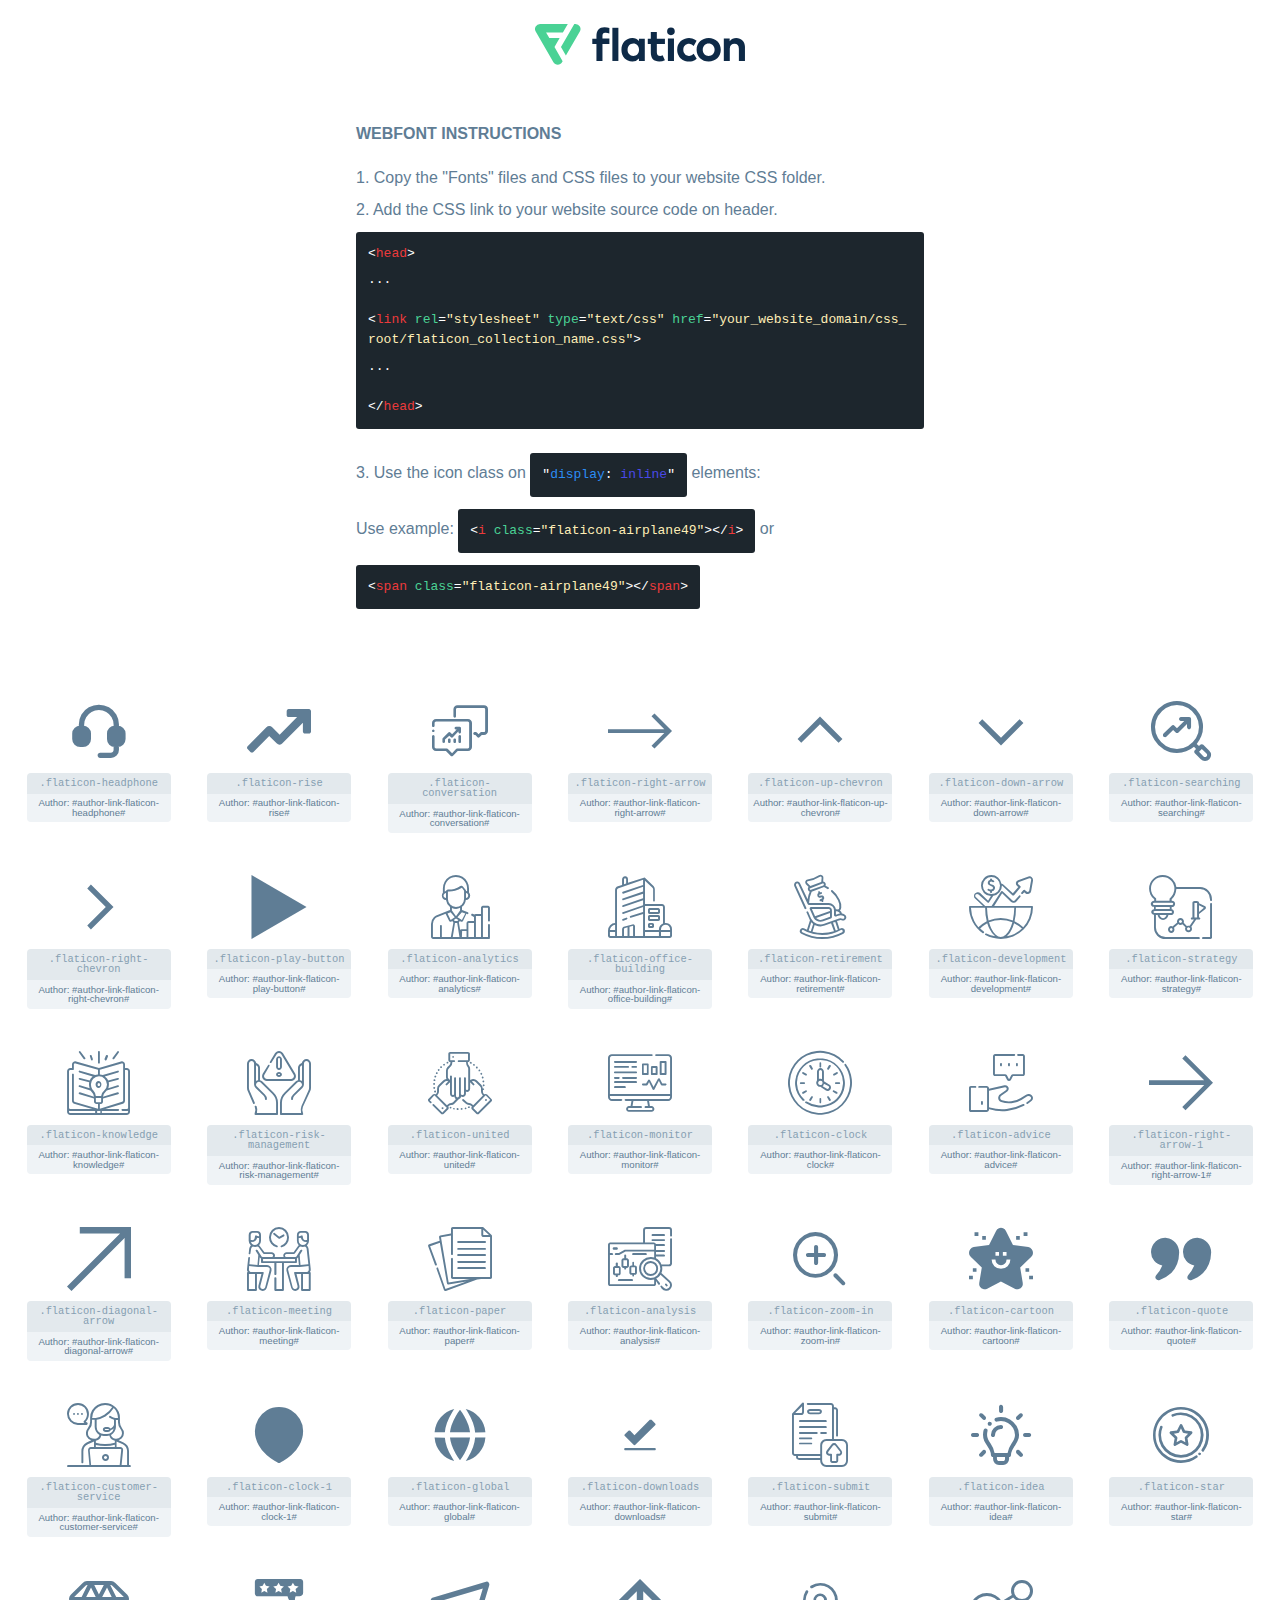
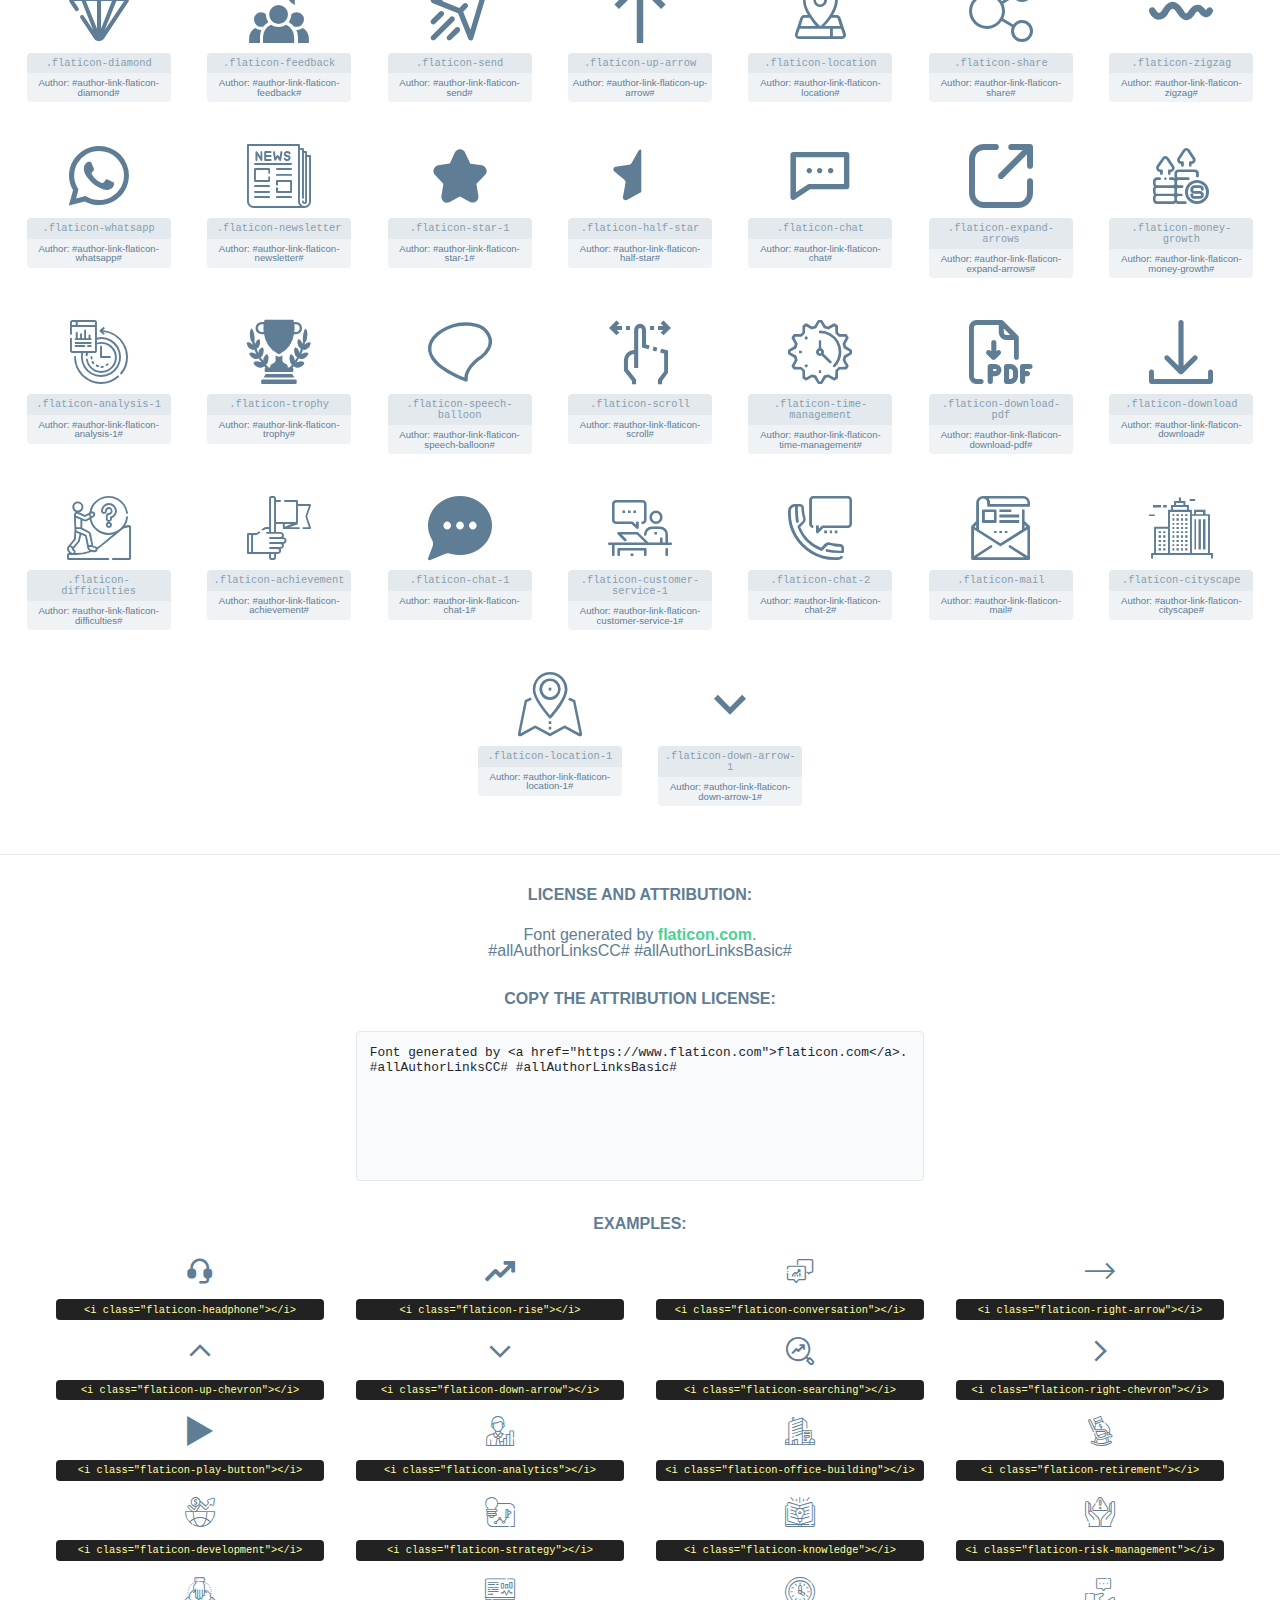
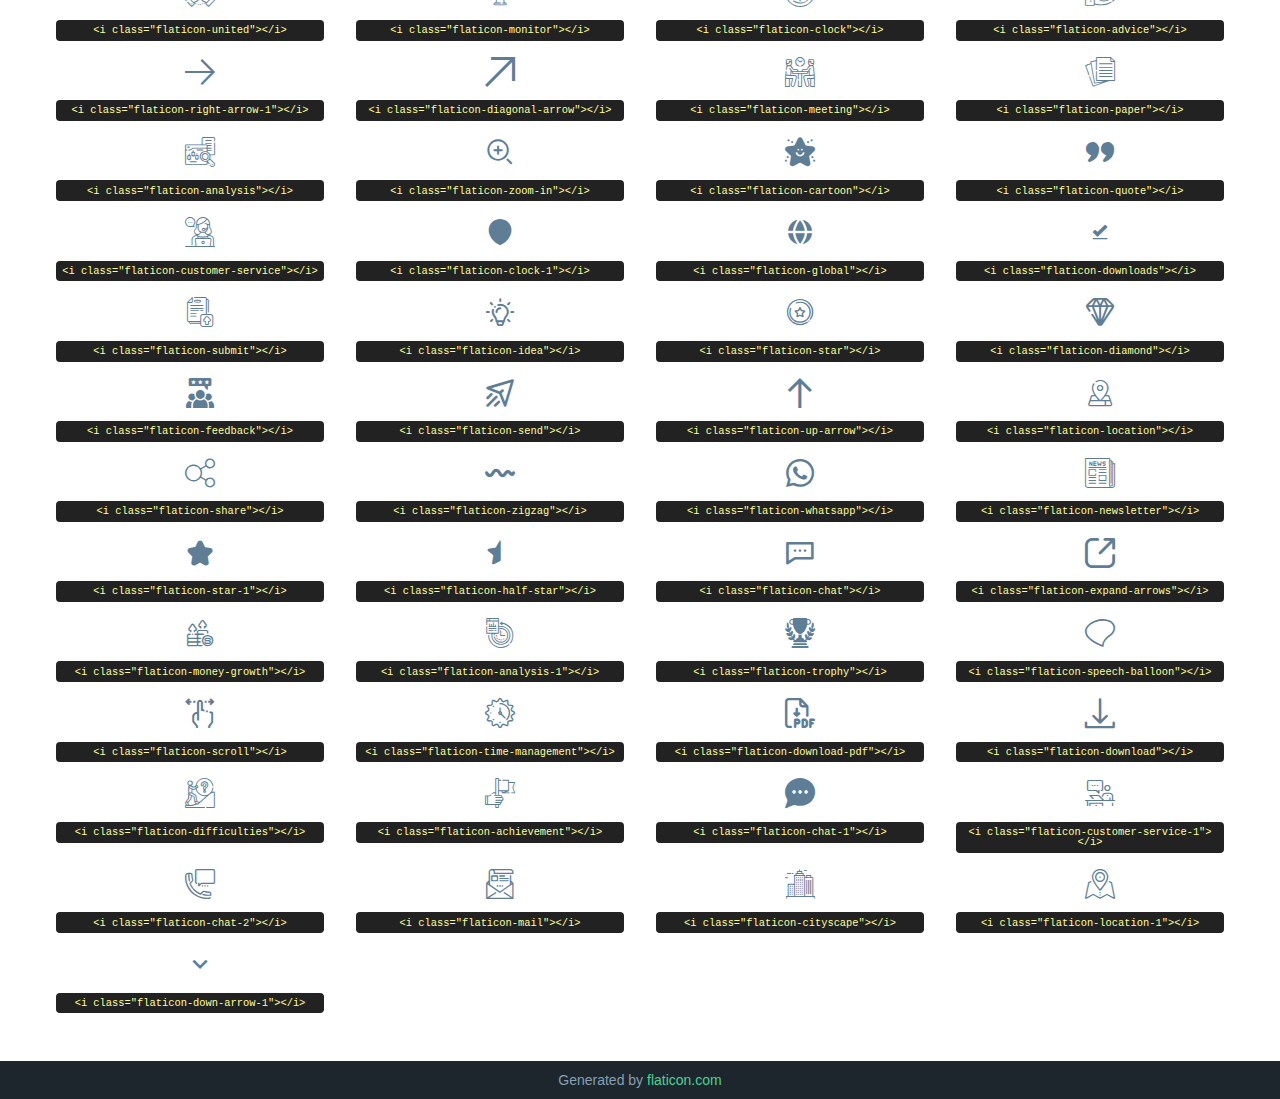
<file: public/assets/fonts/flaticon.html>
<!DOCTYPE html>
<html lang="en">
<head>
    <title>Flaticon Webfont</title>
    <link rel="stylesheet" type="text/css" href="flaticon.css"/>
    <meta charset="UTF-8">
    <style>
        html, body, div, span, applet, object, iframe,
        h1, h2, h3, h4, h5, h6, p, blockquote, pre,
        a, abbr, acronym, address, big, cite, code,
        del, dfn, em, img, ins, kbd, q, s, samp,
        small, strike, strong, sub, sup, tt, var,
        b, u, i, center,
        dl, dt, dd, ol, ul, li,
        fieldset, form, label, legend,
        table, caption, tbody, tfoot, thead, tr, th, td,
        article, aside, canvas, details, embed,
        figure, figcaption, footer, header, hgroup,
        menu, nav, output, ruby, section, summary,
        time, mark, audio, video {
            margin: 0;
            padding: 0;
            border: 0;
            font-size: 100%;
            font: inherit;
            vertical-align: baseline;
        }

        /* HTML5 display-role reset for older browsers */
        article, aside, details, figcaption, figure,
        footer, header, hgroup, menu, nav, section {
            display: block;
        }

        body {
            line-height: 1;
        }

        ol, ul {
            list-style: none;
        }

        blockquote, q {
            quotes: none;
        }

        blockquote:before, blockquote:after,
        q:before, q:after {
            content: '';
            content: none;
        }

        table {
            border-collapse: collapse;
            border-spacing: 0;
        }

        body {
            font-family: Helvetica, Arial, sans-serif;
            font-size: 16px;
            color: #5f7d95;
        }

        a {
            color: #4AD295;
            font-weight: bold;
            text-decoration: none;
        }

        * {
            -moz-box-sizing: border-box;
            -webkit-box-sizing: border-box;
            box-sizing: border-box;
            margin: 0;
            padding: 0;
        }

        [class^="flaticon-"]:before, [class*=" flaticon-"]:before, [class^="flaticon-"]:after, [class*=" flaticon-"]:after {
            font-family: Flaticon;
            font-size: 30px;
            font-style: normal;
            margin-left: 20px;
            color: #333;
        }

        .wrapper {
            max-width: 600px;
            margin: auto;
            padding: 0 1em;
        }

        .title {
            margin-bottom: 24px;
            text-transform: uppercase;
            font-weight: bold;
        }

        header {
            text-align: center;
            padding: 24px;
        }

        header .logo {
            width: 210px;
            height: auto;
            border: none;
            display: inline-block;
        }

        header strong {
            font-size: 28px;
            font-weight: 500;
            vertical-align: middle;
        }

        .demo {
            margin: 2em auto;
            line-height: 1.25em;
        }

        .demo ul li {
            margin-bottom: 12px;
        }

        .demo ul li code {
            background-color: #1D262D;
            border-radius: 3px;
            padding: 12px;
            display: inline-block;
            color: #fff;
            font-family: Consolas, Monaco, Lucida Console, Liberation Mono, DejaVu Sans Mono, Bitstream Vera Sans Mono, Courier New, monospace;
            font-weight: lighter;
            margin-top: 12px;
            font-size: 13px;
            word-break: break-all;
        }

        .demo ul li code .red {
            color: #EC3A3B;
        }

        .demo ul li code .green {
            color: #4AD295;
        }

        .demo ul li code .yellow {
            color: #FFEEB6;
        }

        .demo ul li code .blue {
            color: #2C8CF4;
        }

        .demo ul li code .purple {
            color: #4949E7;
        }

        .demo ul li code .dots {
            margin-top: 0.5em;
            display: block;
        }

        #glyphs {
            border-bottom: 1px solid #E3E9ED;
            padding: 2em 0;
            text-align: center;
        }

        .glyph {
            display: inline-block;
            width: 9em;
            margin: 1em;
            text-align: center;
            vertical-align: top;
            background: #FFF;
        }

        .glyph .flaticon {
            padding: 10px;
            display: block;
            font-family: "Flaticon";
            font-size: 64px;
            line-height: 1;
        }

        .glyph .flaticon:before {
            font-size: 64px;
            color: #5f7d95;
            margin-left: 0;
        }

        .class-name {
            font-size: 0.65em;
            background-color: #E3E9ED;
            color: #869FB2;
            border-radius: 4px 4px 0 0;
            padding: 0.5em;
            font-family: Consolas, Monaco, Lucida Console, Liberation Mono, DejaVu Sans Mono, Bitstream Vera Sans Mono, Courier New, monospace;
        }

        .author-name {
            font-size: 0.6em;
            background-color: #EFF3F6;
            border-top: 0;
            border-radius: 0 0 4px 4px;
            padding: 0.5em;
        }

        .author-name a {
            color: #1D262D;
        }

        .class-name:last-child {
            font-size: 10px;
            color: #888;
        }

        .class-name:last-child a {
            font-size: 10px;
            color: #555;
        }

        .glyph > input {
            display: block;
            width: 100px;
            margin: 5px auto;
            text-align: center;
            font-size: 12px;
            cursor: text;
        }

        .glyph > input.icon-input {
            font-family: "Flaticon";
            font-size: 16px;
            margin-bottom: 10px;
        }

        .attribution .title {
            margin-top: 2em;
        }

        .attribution textarea {
            background-color: #F8FAFB;
            color: #1D262D;
            padding: 1em;
            border: none;
            box-shadow: none;
            border: 1px solid #E3E9ED;
            border-radius: 4px;
            resize: none;
            width: 100%;
            height: 150px;
            font-size: 0.8em;
            font-family: Consolas, Monaco, Lucida Console, Liberation Mono, DejaVu Sans Mono, Bitstream Vera Sans Mono, Courier New, monospace;
            -webkit-appearance: none;
        }

        .attribution textarea:hover {
            border-color: #CFD9E0;
        }

        .attribution textarea:focus {
            border-color: #4AD295;
        }

        .iconsuse {
            margin: 2em auto;
            text-align: center;
            max-width: 1200px;
        }

        .iconsuse:after {
            content: '';
            display: table;
            clear: both;
        }

        .iconsuse .image {
            float: left;
            width: 25%;
            padding: 0 1em;
        }

        .iconsuse .image p {
            margin-bottom: 1em;
        }

        .iconsuse .image span {
            display: block;
            font-size: 0.65em;
            background-color: #222;
            color: #fff;
            border-radius: 4px;
            padding: 0.5em;
            color: #FFFF99;
            margin-top: 1em;
            font-family: Consolas, Monaco, Lucida Console, Liberation Mono, DejaVu Sans Mono, Bitstream Vera Sans Mono, Courier New, monospace;
        }

        .flaticon:before {
            color: #5f7d95;
        }

        #footer {
            text-align: center;
            background-color: #1D262D;
            color: #869FB2;
            padding: 12px;
            font-size: 14px;
        }

        #footer a {
            font-weight: normal;
        }

        @media (max-width: 960px) {
            .iconsuse .image {
                width: 50%;
            }
        }

        .preview {
            width: 100px;
            display: inline-block;
            margin: 10px;
        }

        .preview .inner {
            display: inline-block;
            width: 100%;
            text-align: center;
            background: #f5f5f5;
            -webkit-border-radius: 3px 3px 0 0;
            -moz-border-radius: 3px 3px 0 0;
            border-radius: 3px 3px 0 0;
        }

        .preview .inner  {
            line-height: 85px;
            font-size: 40px;
            color: #333;
        }

        .label {
            display: inline-block;
            width: 100%;
            box-sizing: border-box;
            padding: 5px;
            font-size: 10px;
            font-family: Monaco, monospace;
            color: #666;
            white-space: nowrap;
            overflow: hidden;
            text-overflow: ellipsis;
            background: #ddd;
            -webkit-border-radius: 0 0 3px 3px;
            -moz-border-radius: 0 0 3px 3px;
            border-radius: 0 0 3px 3px;
            color: #666;
        }
    </style>
</head>
<body>
    <header>
        <a href="https://www.flaticon.com/" target="_blank" class="logo">
            <svg xmlns="http://www.w3.org/2000/svg" viewBox="0 0 394.3 76.5">
                <path d="M156.6,69.4H145.3V7.1h11.3Z" style="fill:#0e2a47"/>
                <path d="M206.2,69.4h-11V64.8a15.4,15.4,0,0,1-12.6,5.7c-11.6,0-20.3-9.5-20.3-22.1s8.8-22.1,20.3-22.1a15.4,15.4,0,0,1,12.6,5.8V27.5h11Zm-32.4-21c0,6.4,4.2,11.6,10.8,11.6s10.8-4.9,10.8-11.6-4.4-11.6-10.8-11.6S173.9,42,173.9,48.4Z"
                      style="fill:#0e2a47"/>
                <path d="M262.5,13.7a7.2,7.2,0,0,1-14.4,0,7.2,7.2,0,1,1,14.4,0ZM261,69.4H249.6v-42H261Z"
                      style="fill:#0e2a47"/>
                <path id="_Trazado_" data-name="&lt;Trazado&gt;"
                      d="M139.6,17.8a16.6,16.6,0,0,0-8-1.4c-3.2.4-4.9,2-4.9,5.9v5.1h13V37.5h-13v32H115.4v-32h-7.8v-10h7.8V22.2c0-9.9,5.2-16.3,15-16.3a23.4,23.4,0,0,1,9.3,1.8Z"
                      style="fill:#0e2a47"/>
                <path d="M235.1,60c-3.5,0-6.3-1.9-6.3-7.1V37.5H244v-10H228.8V15H217.5V27.5h-5.7v10h5.7V53.7c0,10.9,5.3,16.8,15.7,16.8A22.9,22.9,0,0,0,244,68l-4.3-9.1A12.3,12.3,0,0,1,235.1,60Z"
                      style="fill:#0e2a47"/>
                <path d="M348.9,48.4c0,12.6-9.7,22.1-22.7,22.1s-22.7-9.4-22.7-22.1,9.6-22.1,22.7-22.1S348.9,35.8,348.9,48.4Zm-33.9,0c0,6.8,4.8,11.6,11.1,11.6s11.2-4.8,11.2-11.6-4.8-11.6-11.2-11.6S315.1,41.6,315.1,48.4Z"
                      style="fill:#0e2a47"/>
                <path d="M394.3,42.7V69.4H382.9V46.3c0-6.1-3-9.4-8.2-9.4s-8.9,3.2-8.9,9.5v23H354.6v-42h11v4.9c3-4.5,7.6-6.1,12.3-6.1C387.5,26.3,394.3,33,394.3,42.7Z"
                      style="fill:#0e2a47"/>
                <path d="M298,55.7h0a12.4,12.4,0,0,1-8.2,4.2h-.9l-1.8-.2a10,10,0,0,1-7.4-5.6,13.2,13.2,0,0,1-1.2-5.8,13,13,0,0,1,1.3-5.9,10.1,10.1,0,0,1,7.5-5.5h2.4a11.7,11.7,0,0,1,8.3,4.2l5.5-9.6a19.9,19.9,0,0,0-8.1-4.3,23.4,23.4,0,0,0-6.1-.8,25.2,25.2,0,0,0-7.5,1.1,20.9,20.9,0,0,0-8,4.6,21.9,21.9,0,0,0-6.8,16.4,21.9,21.9,0,0,0,6.7,16.3,20.9,20.9,0,0,0,8,4.6,25.2,25.2,0,0,0,7.7,1.2,23.6,23.6,0,0,0,6.2-.8,20,20,0,0,0,8.1-4.4Z"
                      style="fill:#0e2a47"/>
                <path d="M46.3,26.5H26.9L20.8,16H52.4L61.6,0H9.4A9.3,9.3,0,0,0,1.3,4.7a9.3,9.3,0,0,0,0,9.4L34.6,71.8a9.4,9.4,0,0,0,16.2,0l1.1-1.9L36.6,43.3Z"
                      style="fill:#4ad295"/>
                <path d="M84.2,4.7A9.3,9.3,0,0,0,76.1,0H73.8l-25,43.3,9.2,16L84.2,14A9.3,9.3,0,0,0,84.2,4.7Z"
                      style="fill:#4ad295"/>
            </svg>
        </a>
    </header>
    <section class="demo wrapper">

        <p class="title">Webfont Instructions</p>

        <ul>
            <li>
                <span class="num">1. </span>Copy the "Fonts" files and CSS files to your website CSS folder.
            </li>
            <li>
                <span class="num">2. </span>Add the CSS link to your website source code on header.
                <code class="big">
                    &lt;<span class="red">head</span>&gt;
                    <br/><span class="dots">...</span>
                    <br/>&lt;<span class="red">link</span> <span class="green">rel</span>=<span
                        class="yellow">"stylesheet"</span> <span class="green">type</span>=<span
                        class="yellow">"text/css"</span> <span class="green">href</span>=<span class="yellow">"your_website_domain/css_root/flaticon_collection_name.css"</span>&gt;
                    <br/><span class="dots">...</span>
                    <br/>&lt;/<span class="red">head</span>&gt;
                </code>
            </li>

            <li>
                <p>
                    <span class="num">3. </span>Use the icon class on <code>"<span class="blue">display</span>:<span
                        class="purple"> inline</span>"</code> elements:
                    <br/>
                    Use example: <code>&lt;<span class="red">i</span> <span class="green">class</span>=<span class="yellow">&quot;flaticon-airplane49&quot;</span>&gt;&lt;/<span
                        class="red">i</span>&gt;</code> or <code>&lt;<span class="red">span</span> <span
                        class="green">class</span>=<span class="yellow">&quot;flaticon-airplane49&quot;</span>&gt;&lt;/<span
                        class="red">span</span>&gt;</code>
            </li>
        </ul>

    </section>
    <section id="glyphs">
            <div class="glyph">
                <i class="flaticon flaticon-headphone"></i>
                <div class="class-name">.flaticon-headphone</div>
                <div class="author-name">Author: #author-link-flaticon-headphone# </div>
            </div>

            <div class="glyph">
                <i class="flaticon flaticon-rise"></i>
                <div class="class-name">.flaticon-rise</div>
                <div class="author-name">Author: #author-link-flaticon-rise# </div>
            </div>

            <div class="glyph">
                <i class="flaticon flaticon-conversation"></i>
                <div class="class-name">.flaticon-conversation</div>
                <div class="author-name">Author: #author-link-flaticon-conversation# </div>
            </div>

            <div class="glyph">
                <i class="flaticon flaticon-right-arrow"></i>
                <div class="class-name">.flaticon-right-arrow</div>
                <div class="author-name">Author: #author-link-flaticon-right-arrow# </div>
            </div>

            <div class="glyph">
                <i class="flaticon flaticon-up-chevron"></i>
                <div class="class-name">.flaticon-up-chevron</div>
                <div class="author-name">Author: #author-link-flaticon-up-chevron# </div>
            </div>

            <div class="glyph">
                <i class="flaticon flaticon-down-arrow"></i>
                <div class="class-name">.flaticon-down-arrow</div>
                <div class="author-name">Author: #author-link-flaticon-down-arrow# </div>
            </div>

            <div class="glyph">
                <i class="flaticon flaticon-searching"></i>
                <div class="class-name">.flaticon-searching</div>
                <div class="author-name">Author: #author-link-flaticon-searching# </div>
            </div>

            <div class="glyph">
                <i class="flaticon flaticon-right-chevron"></i>
                <div class="class-name">.flaticon-right-chevron</div>
                <div class="author-name">Author: #author-link-flaticon-right-chevron# </div>
            </div>

            <div class="glyph">
                <i class="flaticon flaticon-play-button"></i>
                <div class="class-name">.flaticon-play-button</div>
                <div class="author-name">Author: #author-link-flaticon-play-button# </div>
            </div>

            <div class="glyph">
                <i class="flaticon flaticon-analytics"></i>
                <div class="class-name">.flaticon-analytics</div>
                <div class="author-name">Author: #author-link-flaticon-analytics# </div>
            </div>

            <div class="glyph">
                <i class="flaticon flaticon-office-building"></i>
                <div class="class-name">.flaticon-office-building</div>
                <div class="author-name">Author: #author-link-flaticon-office-building# </div>
            </div>

            <div class="glyph">
                <i class="flaticon flaticon-retirement"></i>
                <div class="class-name">.flaticon-retirement</div>
                <div class="author-name">Author: #author-link-flaticon-retirement# </div>
            </div>

            <div class="glyph">
                <i class="flaticon flaticon-development"></i>
                <div class="class-name">.flaticon-development</div>
                <div class="author-name">Author: #author-link-flaticon-development# </div>
            </div>

            <div class="glyph">
                <i class="flaticon flaticon-strategy"></i>
                <div class="class-name">.flaticon-strategy</div>
                <div class="author-name">Author: #author-link-flaticon-strategy# </div>
            </div>

            <div class="glyph">
                <i class="flaticon flaticon-knowledge"></i>
                <div class="class-name">.flaticon-knowledge</div>
                <div class="author-name">Author: #author-link-flaticon-knowledge# </div>
            </div>

            <div class="glyph">
                <i class="flaticon flaticon-risk-management"></i>
                <div class="class-name">.flaticon-risk-management</div>
                <div class="author-name">Author: #author-link-flaticon-risk-management# </div>
            </div>

            <div class="glyph">
                <i class="flaticon flaticon-united"></i>
                <div class="class-name">.flaticon-united</div>
                <div class="author-name">Author: #author-link-flaticon-united# </div>
            </div>

            <div class="glyph">
                <i class="flaticon flaticon-monitor"></i>
                <div class="class-name">.flaticon-monitor</div>
                <div class="author-name">Author: #author-link-flaticon-monitor# </div>
            </div>

            <div class="glyph">
                <i class="flaticon flaticon-clock"></i>
                <div class="class-name">.flaticon-clock</div>
                <div class="author-name">Author: #author-link-flaticon-clock# </div>
            </div>

            <div class="glyph">
                <i class="flaticon flaticon-advice"></i>
                <div class="class-name">.flaticon-advice</div>
                <div class="author-name">Author: #author-link-flaticon-advice# </div>
            </div>

            <div class="glyph">
                <i class="flaticon flaticon-right-arrow-1"></i>
                <div class="class-name">.flaticon-right-arrow-1</div>
                <div class="author-name">Author: #author-link-flaticon-right-arrow-1# </div>
            </div>

            <div class="glyph">
                <i class="flaticon flaticon-diagonal-arrow"></i>
                <div class="class-name">.flaticon-diagonal-arrow</div>
                <div class="author-name">Author: #author-link-flaticon-diagonal-arrow# </div>
            </div>

            <div class="glyph">
                <i class="flaticon flaticon-meeting"></i>
                <div class="class-name">.flaticon-meeting</div>
                <div class="author-name">Author: #author-link-flaticon-meeting# </div>
            </div>

            <div class="glyph">
                <i class="flaticon flaticon-paper"></i>
                <div class="class-name">.flaticon-paper</div>
                <div class="author-name">Author: #author-link-flaticon-paper# </div>
            </div>

            <div class="glyph">
                <i class="flaticon flaticon-analysis"></i>
                <div class="class-name">.flaticon-analysis</div>
                <div class="author-name">Author: #author-link-flaticon-analysis# </div>
            </div>

            <div class="glyph">
                <i class="flaticon flaticon-zoom-in"></i>
                <div class="class-name">.flaticon-zoom-in</div>
                <div class="author-name">Author: #author-link-flaticon-zoom-in# </div>
            </div>

            <div class="glyph">
                <i class="flaticon flaticon-cartoon"></i>
                <div class="class-name">.flaticon-cartoon</div>
                <div class="author-name">Author: #author-link-flaticon-cartoon# </div>
            </div>

            <div class="glyph">
                <i class="flaticon flaticon-quote"></i>
                <div class="class-name">.flaticon-quote</div>
                <div class="author-name">Author: #author-link-flaticon-quote# </div>
            </div>

            <div class="glyph">
                <i class="flaticon flaticon-customer-service"></i>
                <div class="class-name">.flaticon-customer-service</div>
                <div class="author-name">Author: #author-link-flaticon-customer-service# </div>
            </div>

            <div class="glyph">
                <i class="flaticon flaticon-clock-1"></i>
                <div class="class-name">.flaticon-clock-1</div>
                <div class="author-name">Author: #author-link-flaticon-clock-1# </div>
            </div>

            <div class="glyph">
                <i class="flaticon flaticon-global"></i>
                <div class="class-name">.flaticon-global</div>
                <div class="author-name">Author: #author-link-flaticon-global# </div>
            </div>

            <div class="glyph">
                <i class="flaticon flaticon-downloads"></i>
                <div class="class-name">.flaticon-downloads</div>
                <div class="author-name">Author: #author-link-flaticon-downloads# </div>
            </div>

            <div class="glyph">
                <i class="flaticon flaticon-submit"></i>
                <div class="class-name">.flaticon-submit</div>
                <div class="author-name">Author: #author-link-flaticon-submit# </div>
            </div>

            <div class="glyph">
                <i class="flaticon flaticon-idea"></i>
                <div class="class-name">.flaticon-idea</div>
                <div class="author-name">Author: #author-link-flaticon-idea# </div>
            </div>

            <div class="glyph">
                <i class="flaticon flaticon-star"></i>
                <div class="class-name">.flaticon-star</div>
                <div class="author-name">Author: #author-link-flaticon-star# </div>
            </div>

            <div class="glyph">
                <i class="flaticon flaticon-diamond"></i>
                <div class="class-name">.flaticon-diamond</div>
                <div class="author-name">Author: #author-link-flaticon-diamond# </div>
            </div>

            <div class="glyph">
                <i class="flaticon flaticon-feedback"></i>
                <div class="class-name">.flaticon-feedback</div>
                <div class="author-name">Author: #author-link-flaticon-feedback# </div>
            </div>

            <div class="glyph">
                <i class="flaticon flaticon-send"></i>
                <div class="class-name">.flaticon-send</div>
                <div class="author-name">Author: #author-link-flaticon-send# </div>
            </div>

            <div class="glyph">
                <i class="flaticon flaticon-up-arrow"></i>
                <div class="class-name">.flaticon-up-arrow</div>
                <div class="author-name">Author: #author-link-flaticon-up-arrow# </div>
            </div>

            <div class="glyph">
                <i class="flaticon flaticon-location"></i>
                <div class="class-name">.flaticon-location</div>
                <div class="author-name">Author: #author-link-flaticon-location# </div>
            </div>

            <div class="glyph">
                <i class="flaticon flaticon-share"></i>
                <div class="class-name">.flaticon-share</div>
                <div class="author-name">Author: #author-link-flaticon-share# </div>
            </div>

            <div class="glyph">
                <i class="flaticon flaticon-zigzag"></i>
                <div class="class-name">.flaticon-zigzag</div>
                <div class="author-name">Author: #author-link-flaticon-zigzag# </div>
            </div>

            <div class="glyph">
                <i class="flaticon flaticon-whatsapp"></i>
                <div class="class-name">.flaticon-whatsapp</div>
                <div class="author-name">Author: #author-link-flaticon-whatsapp# </div>
            </div>

            <div class="glyph">
                <i class="flaticon flaticon-newsletter"></i>
                <div class="class-name">.flaticon-newsletter</div>
                <div class="author-name">Author: #author-link-flaticon-newsletter# </div>
            </div>

            <div class="glyph">
                <i class="flaticon flaticon-star-1"></i>
                <div class="class-name">.flaticon-star-1</div>
                <div class="author-name">Author: #author-link-flaticon-star-1# </div>
            </div>

            <div class="glyph">
                <i class="flaticon flaticon-half-star"></i>
                <div class="class-name">.flaticon-half-star</div>
                <div class="author-name">Author: #author-link-flaticon-half-star# </div>
            </div>

            <div class="glyph">
                <i class="flaticon flaticon-chat"></i>
                <div class="class-name">.flaticon-chat</div>
                <div class="author-name">Author: #author-link-flaticon-chat# </div>
            </div>

            <div class="glyph">
                <i class="flaticon flaticon-expand-arrows"></i>
                <div class="class-name">.flaticon-expand-arrows</div>
                <div class="author-name">Author: #author-link-flaticon-expand-arrows# </div>
            </div>

            <div class="glyph">
                <i class="flaticon flaticon-money-growth"></i>
                <div class="class-name">.flaticon-money-growth</div>
                <div class="author-name">Author: #author-link-flaticon-money-growth# </div>
            </div>

            <div class="glyph">
                <i class="flaticon flaticon-analysis-1"></i>
                <div class="class-name">.flaticon-analysis-1</div>
                <div class="author-name">Author: #author-link-flaticon-analysis-1# </div>
            </div>

            <div class="glyph">
                <i class="flaticon flaticon-trophy"></i>
                <div class="class-name">.flaticon-trophy</div>
                <div class="author-name">Author: #author-link-flaticon-trophy# </div>
            </div>

            <div class="glyph">
                <i class="flaticon flaticon-speech-balloon"></i>
                <div class="class-name">.flaticon-speech-balloon</div>
                <div class="author-name">Author: #author-link-flaticon-speech-balloon# </div>
            </div>

            <div class="glyph">
                <i class="flaticon flaticon-scroll"></i>
                <div class="class-name">.flaticon-scroll</div>
                <div class="author-name">Author: #author-link-flaticon-scroll# </div>
            </div>

            <div class="glyph">
                <i class="flaticon flaticon-time-management"></i>
                <div class="class-name">.flaticon-time-management</div>
                <div class="author-name">Author: #author-link-flaticon-time-management# </div>
            </div>

            <div class="glyph">
                <i class="flaticon flaticon-download-pdf"></i>
                <div class="class-name">.flaticon-download-pdf</div>
                <div class="author-name">Author: #author-link-flaticon-download-pdf# </div>
            </div>

            <div class="glyph">
                <i class="flaticon flaticon-download"></i>
                <div class="class-name">.flaticon-download</div>
                <div class="author-name">Author: #author-link-flaticon-download# </div>
            </div>

            <div class="glyph">
                <i class="flaticon flaticon-difficulties"></i>
                <div class="class-name">.flaticon-difficulties</div>
                <div class="author-name">Author: #author-link-flaticon-difficulties# </div>
            </div>

            <div class="glyph">
                <i class="flaticon flaticon-achievement"></i>
                <div class="class-name">.flaticon-achievement</div>
                <div class="author-name">Author: #author-link-flaticon-achievement# </div>
            </div>

            <div class="glyph">
                <i class="flaticon flaticon-chat-1"></i>
                <div class="class-name">.flaticon-chat-1</div>
                <div class="author-name">Author: #author-link-flaticon-chat-1# </div>
            </div>

            <div class="glyph">
                <i class="flaticon flaticon-customer-service-1"></i>
                <div class="class-name">.flaticon-customer-service-1</div>
                <div class="author-name">Author: #author-link-flaticon-customer-service-1# </div>
            </div>

            <div class="glyph">
                <i class="flaticon flaticon-chat-2"></i>
                <div class="class-name">.flaticon-chat-2</div>
                <div class="author-name">Author: #author-link-flaticon-chat-2# </div>
            </div>

            <div class="glyph">
                <i class="flaticon flaticon-mail"></i>
                <div class="class-name">.flaticon-mail</div>
                <div class="author-name">Author: #author-link-flaticon-mail# </div>
            </div>

            <div class="glyph">
                <i class="flaticon flaticon-cityscape"></i>
                <div class="class-name">.flaticon-cityscape</div>
                <div class="author-name">Author: #author-link-flaticon-cityscape# </div>
            </div>

            <div class="glyph">
                <i class="flaticon flaticon-location-1"></i>
                <div class="class-name">.flaticon-location-1</div>
                <div class="author-name">Author: #author-link-flaticon-location-1# </div>
            </div>

            <div class="glyph">
                <i class="flaticon flaticon-down-arrow-1"></i>
                <div class="class-name">.flaticon-down-arrow-1</div>
                <div class="author-name">Author: #author-link-flaticon-down-arrow-1# </div>
            </div>

    </section>

    <section class="attribution wrapper"   style="text-align:center;">

        <div class="title">License and attribution:</div><div class="attrDiv">Font generated by <a href="https://www.flaticon.com">flaticon.com</a>. <div>#allAuthorLinksCC# #allAuthorLinksBasic# </div>
        </div>
        <div class="title">Copy the Attribution License:</div>

        <textarea onclick="this.focus();this.select();">Font generated by &lt;a href=&quot;https://www.flaticon.com&quot;&gt;flaticon.com&lt;/a&gt;. #allAuthorLinksCC# #allAuthorLinksBasic#
        </textarea>

    </section>

    <section class="iconsuse">

        <div class="title">Examples:</div>
            <div class="image">
                <p>
                    <i class="flaticon flaticon-headphone"></i>
                    <span>&lt;i class=&quot;flaticon-headphone&quot;&gt;&lt;/i&gt;</span>
                </p>
            </div>
            <div class="image">
                <p>
                    <i class="flaticon flaticon-rise"></i>
                    <span>&lt;i class=&quot;flaticon-rise&quot;&gt;&lt;/i&gt;</span>
                </p>
            </div>
            <div class="image">
                <p>
                    <i class="flaticon flaticon-conversation"></i>
                    <span>&lt;i class=&quot;flaticon-conversation&quot;&gt;&lt;/i&gt;</span>
                </p>
            </div>
            <div class="image">
                <p>
                    <i class="flaticon flaticon-right-arrow"></i>
                    <span>&lt;i class=&quot;flaticon-right-arrow&quot;&gt;&lt;/i&gt;</span>
                </p>
            </div>
            <div class="image">
                <p>
                    <i class="flaticon flaticon-up-chevron"></i>
                    <span>&lt;i class=&quot;flaticon-up-chevron&quot;&gt;&lt;/i&gt;</span>
                </p>
            </div>
            <div class="image">
                <p>
                    <i class="flaticon flaticon-down-arrow"></i>
                    <span>&lt;i class=&quot;flaticon-down-arrow&quot;&gt;&lt;/i&gt;</span>
                </p>
            </div>
            <div class="image">
                <p>
                    <i class="flaticon flaticon-searching"></i>
                    <span>&lt;i class=&quot;flaticon-searching&quot;&gt;&lt;/i&gt;</span>
                </p>
            </div>
            <div class="image">
                <p>
                    <i class="flaticon flaticon-right-chevron"></i>
                    <span>&lt;i class=&quot;flaticon-right-chevron&quot;&gt;&lt;/i&gt;</span>
                </p>
            </div>
            <div class="image">
                <p>
                    <i class="flaticon flaticon-play-button"></i>
                    <span>&lt;i class=&quot;flaticon-play-button&quot;&gt;&lt;/i&gt;</span>
                </p>
            </div>
            <div class="image">
                <p>
                    <i class="flaticon flaticon-analytics"></i>
                    <span>&lt;i class=&quot;flaticon-analytics&quot;&gt;&lt;/i&gt;</span>
                </p>
            </div>
            <div class="image">
                <p>
                    <i class="flaticon flaticon-office-building"></i>
                    <span>&lt;i class=&quot;flaticon-office-building&quot;&gt;&lt;/i&gt;</span>
                </p>
            </div>
            <div class="image">
                <p>
                    <i class="flaticon flaticon-retirement"></i>
                    <span>&lt;i class=&quot;flaticon-retirement&quot;&gt;&lt;/i&gt;</span>
                </p>
            </div>
            <div class="image">
                <p>
                    <i class="flaticon flaticon-development"></i>
                    <span>&lt;i class=&quot;flaticon-development&quot;&gt;&lt;/i&gt;</span>
                </p>
            </div>
            <div class="image">
                <p>
                    <i class="flaticon flaticon-strategy"></i>
                    <span>&lt;i class=&quot;flaticon-strategy&quot;&gt;&lt;/i&gt;</span>
                </p>
            </div>
            <div class="image">
                <p>
                    <i class="flaticon flaticon-knowledge"></i>
                    <span>&lt;i class=&quot;flaticon-knowledge&quot;&gt;&lt;/i&gt;</span>
                </p>
            </div>
            <div class="image">
                <p>
                    <i class="flaticon flaticon-risk-management"></i>
                    <span>&lt;i class=&quot;flaticon-risk-management&quot;&gt;&lt;/i&gt;</span>
                </p>
            </div>
            <div class="image">
                <p>
                    <i class="flaticon flaticon-united"></i>
                    <span>&lt;i class=&quot;flaticon-united&quot;&gt;&lt;/i&gt;</span>
                </p>
            </div>
            <div class="image">
                <p>
                    <i class="flaticon flaticon-monitor"></i>
                    <span>&lt;i class=&quot;flaticon-monitor&quot;&gt;&lt;/i&gt;</span>
                </p>
            </div>
            <div class="image">
                <p>
                    <i class="flaticon flaticon-clock"></i>
                    <span>&lt;i class=&quot;flaticon-clock&quot;&gt;&lt;/i&gt;</span>
                </p>
            </div>
            <div class="image">
                <p>
                    <i class="flaticon flaticon-advice"></i>
                    <span>&lt;i class=&quot;flaticon-advice&quot;&gt;&lt;/i&gt;</span>
                </p>
            </div>
            <div class="image">
                <p>
                    <i class="flaticon flaticon-right-arrow-1"></i>
                    <span>&lt;i class=&quot;flaticon-right-arrow-1&quot;&gt;&lt;/i&gt;</span>
                </p>
            </div>
            <div class="image">
                <p>
                    <i class="flaticon flaticon-diagonal-arrow"></i>
                    <span>&lt;i class=&quot;flaticon-diagonal-arrow&quot;&gt;&lt;/i&gt;</span>
                </p>
            </div>
            <div class="image">
                <p>
                    <i class="flaticon flaticon-meeting"></i>
                    <span>&lt;i class=&quot;flaticon-meeting&quot;&gt;&lt;/i&gt;</span>
                </p>
            </div>
            <div class="image">
                <p>
                    <i class="flaticon flaticon-paper"></i>
                    <span>&lt;i class=&quot;flaticon-paper&quot;&gt;&lt;/i&gt;</span>
                </p>
            </div>
            <div class="image">
                <p>
                    <i class="flaticon flaticon-analysis"></i>
                    <span>&lt;i class=&quot;flaticon-analysis&quot;&gt;&lt;/i&gt;</span>
                </p>
            </div>
            <div class="image">
                <p>
                    <i class="flaticon flaticon-zoom-in"></i>
                    <span>&lt;i class=&quot;flaticon-zoom-in&quot;&gt;&lt;/i&gt;</span>
                </p>
            </div>
            <div class="image">
                <p>
                    <i class="flaticon flaticon-cartoon"></i>
                    <span>&lt;i class=&quot;flaticon-cartoon&quot;&gt;&lt;/i&gt;</span>
                </p>
            </div>
            <div class="image">
                <p>
                    <i class="flaticon flaticon-quote"></i>
                    <span>&lt;i class=&quot;flaticon-quote&quot;&gt;&lt;/i&gt;</span>
                </p>
            </div>
            <div class="image">
                <p>
                    <i class="flaticon flaticon-customer-service"></i>
                    <span>&lt;i class=&quot;flaticon-customer-service&quot;&gt;&lt;/i&gt;</span>
                </p>
            </div>
            <div class="image">
                <p>
                    <i class="flaticon flaticon-clock-1"></i>
                    <span>&lt;i class=&quot;flaticon-clock-1&quot;&gt;&lt;/i&gt;</span>
                </p>
            </div>
            <div class="image">
                <p>
                    <i class="flaticon flaticon-global"></i>
                    <span>&lt;i class=&quot;flaticon-global&quot;&gt;&lt;/i&gt;</span>
                </p>
            </div>
            <div class="image">
                <p>
                    <i class="flaticon flaticon-downloads"></i>
                    <span>&lt;i class=&quot;flaticon-downloads&quot;&gt;&lt;/i&gt;</span>
                </p>
            </div>
            <div class="image">
                <p>
                    <i class="flaticon flaticon-submit"></i>
                    <span>&lt;i class=&quot;flaticon-submit&quot;&gt;&lt;/i&gt;</span>
                </p>
            </div>
            <div class="image">
                <p>
                    <i class="flaticon flaticon-idea"></i>
                    <span>&lt;i class=&quot;flaticon-idea&quot;&gt;&lt;/i&gt;</span>
                </p>
            </div>
            <div class="image">
                <p>
                    <i class="flaticon flaticon-star"></i>
                    <span>&lt;i class=&quot;flaticon-star&quot;&gt;&lt;/i&gt;</span>
                </p>
            </div>
            <div class="image">
                <p>
                    <i class="flaticon flaticon-diamond"></i>
                    <span>&lt;i class=&quot;flaticon-diamond&quot;&gt;&lt;/i&gt;</span>
                </p>
            </div>
            <div class="image">
                <p>
                    <i class="flaticon flaticon-feedback"></i>
                    <span>&lt;i class=&quot;flaticon-feedback&quot;&gt;&lt;/i&gt;</span>
                </p>
            </div>
            <div class="image">
                <p>
                    <i class="flaticon flaticon-send"></i>
                    <span>&lt;i class=&quot;flaticon-send&quot;&gt;&lt;/i&gt;</span>
                </p>
            </div>
            <div class="image">
                <p>
                    <i class="flaticon flaticon-up-arrow"></i>
                    <span>&lt;i class=&quot;flaticon-up-arrow&quot;&gt;&lt;/i&gt;</span>
                </p>
            </div>
            <div class="image">
                <p>
                    <i class="flaticon flaticon-location"></i>
                    <span>&lt;i class=&quot;flaticon-location&quot;&gt;&lt;/i&gt;</span>
                </p>
            </div>
            <div class="image">
                <p>
                    <i class="flaticon flaticon-share"></i>
                    <span>&lt;i class=&quot;flaticon-share&quot;&gt;&lt;/i&gt;</span>
                </p>
            </div>
            <div class="image">
                <p>
                    <i class="flaticon flaticon-zigzag"></i>
                    <span>&lt;i class=&quot;flaticon-zigzag&quot;&gt;&lt;/i&gt;</span>
                </p>
            </div>
            <div class="image">
                <p>
                    <i class="flaticon flaticon-whatsapp"></i>
                    <span>&lt;i class=&quot;flaticon-whatsapp&quot;&gt;&lt;/i&gt;</span>
                </p>
            </div>
            <div class="image">
                <p>
                    <i class="flaticon flaticon-newsletter"></i>
                    <span>&lt;i class=&quot;flaticon-newsletter&quot;&gt;&lt;/i&gt;</span>
                </p>
            </div>
            <div class="image">
                <p>
                    <i class="flaticon flaticon-star-1"></i>
                    <span>&lt;i class=&quot;flaticon-star-1&quot;&gt;&lt;/i&gt;</span>
                </p>
            </div>
            <div class="image">
                <p>
                    <i class="flaticon flaticon-half-star"></i>
                    <span>&lt;i class=&quot;flaticon-half-star&quot;&gt;&lt;/i&gt;</span>
                </p>
            </div>
            <div class="image">
                <p>
                    <i class="flaticon flaticon-chat"></i>
                    <span>&lt;i class=&quot;flaticon-chat&quot;&gt;&lt;/i&gt;</span>
                </p>
            </div>
            <div class="image">
                <p>
                    <i class="flaticon flaticon-expand-arrows"></i>
                    <span>&lt;i class=&quot;flaticon-expand-arrows&quot;&gt;&lt;/i&gt;</span>
                </p>
            </div>
            <div class="image">
                <p>
                    <i class="flaticon flaticon-money-growth"></i>
                    <span>&lt;i class=&quot;flaticon-money-growth&quot;&gt;&lt;/i&gt;</span>
                </p>
            </div>
            <div class="image">
                <p>
                    <i class="flaticon flaticon-analysis-1"></i>
                    <span>&lt;i class=&quot;flaticon-analysis-1&quot;&gt;&lt;/i&gt;</span>
                </p>
            </div>
            <div class="image">
                <p>
                    <i class="flaticon flaticon-trophy"></i>
                    <span>&lt;i class=&quot;flaticon-trophy&quot;&gt;&lt;/i&gt;</span>
                </p>
            </div>
            <div class="image">
                <p>
                    <i class="flaticon flaticon-speech-balloon"></i>
                    <span>&lt;i class=&quot;flaticon-speech-balloon&quot;&gt;&lt;/i&gt;</span>
                </p>
            </div>
            <div class="image">
                <p>
                    <i class="flaticon flaticon-scroll"></i>
                    <span>&lt;i class=&quot;flaticon-scroll&quot;&gt;&lt;/i&gt;</span>
                </p>
            </div>
            <div class="image">
                <p>
                    <i class="flaticon flaticon-time-management"></i>
                    <span>&lt;i class=&quot;flaticon-time-management&quot;&gt;&lt;/i&gt;</span>
                </p>
            </div>
            <div class="image">
                <p>
                    <i class="flaticon flaticon-download-pdf"></i>
                    <span>&lt;i class=&quot;flaticon-download-pdf&quot;&gt;&lt;/i&gt;</span>
                </p>
            </div>
            <div class="image">
                <p>
                    <i class="flaticon flaticon-download"></i>
                    <span>&lt;i class=&quot;flaticon-download&quot;&gt;&lt;/i&gt;</span>
                </p>
            </div>
            <div class="image">
                <p>
                    <i class="flaticon flaticon-difficulties"></i>
                    <span>&lt;i class=&quot;flaticon-difficulties&quot;&gt;&lt;/i&gt;</span>
                </p>
            </div>
            <div class="image">
                <p>
                    <i class="flaticon flaticon-achievement"></i>
                    <span>&lt;i class=&quot;flaticon-achievement&quot;&gt;&lt;/i&gt;</span>
                </p>
            </div>
            <div class="image">
                <p>
                    <i class="flaticon flaticon-chat-1"></i>
                    <span>&lt;i class=&quot;flaticon-chat-1&quot;&gt;&lt;/i&gt;</span>
                </p>
            </div>
            <div class="image">
                <p>
                    <i class="flaticon flaticon-customer-service-1"></i>
                    <span>&lt;i class=&quot;flaticon-customer-service-1&quot;&gt;&lt;/i&gt;</span>
                </p>
            </div>
            <div class="image">
                <p>
                    <i class="flaticon flaticon-chat-2"></i>
                    <span>&lt;i class=&quot;flaticon-chat-2&quot;&gt;&lt;/i&gt;</span>
                </p>
            </div>
            <div class="image">
                <p>
                    <i class="flaticon flaticon-mail"></i>
                    <span>&lt;i class=&quot;flaticon-mail&quot;&gt;&lt;/i&gt;</span>
                </p>
            </div>
            <div class="image">
                <p>
                    <i class="flaticon flaticon-cityscape"></i>
                    <span>&lt;i class=&quot;flaticon-cityscape&quot;&gt;&lt;/i&gt;</span>
                </p>
            </div>
            <div class="image">
                <p>
                    <i class="flaticon flaticon-location-1"></i>
                    <span>&lt;i class=&quot;flaticon-location-1&quot;&gt;&lt;/i&gt;</span>
                </p>
            </div>
            <div class="image">
                <p>
                    <i class="flaticon flaticon-down-arrow-1"></i>
                    <span>&lt;i class=&quot;flaticon-down-arrow-1&quot;&gt;&lt;/i&gt;</span>
                </p>
            </div>
        </div>

    </section>

    <div id="footer">
        <div>Generated by <a href="https://www.flaticon.com">flaticon.com</a>
        </div>
    </div>

</body>
</html>
</file>
<file: public/assets/fonts/flaticon.css>
@font-face {
    font-family: "flaticon";
    src: url("./flaticon.ttf?e9d4b10afc3175cc69b810eb79dc5be1") format("truetype"),
url("./flaticon.woff?e9d4b10afc3175cc69b810eb79dc5be1") format("woff"),
url("./flaticon.woff2?e9d4b10afc3175cc69b810eb79dc5be1") format("woff2"),
url("./flaticon.eot?e9d4b10afc3175cc69b810eb79dc5be1#iefix") format("embedded-opentype"),
url("./flaticon.svg?e9d4b10afc3175cc69b810eb79dc5be1#flaticon") format("svg");
}

i[class^="flaticon-"]:before, i[class*=" flaticon-"]:before {
    font-family: flaticon !important;
    font-style: normal;
    font-weight: normal !important;
    font-variant: normal;
    text-transform: none;
    line-height: 1;
    -webkit-font-smoothing: antialiased;
    -moz-osx-font-smoothing: grayscale;
}

.flaticon-headphone:before {
    content: "\f101";
}
.flaticon-rise:before {
    content: "\f102";
}
.flaticon-conversation:before {
    content: "\f103";
}
.flaticon-right-arrow:before {
    content: "\f104";
}
.flaticon-up-chevron:before {
    content: "\f105";
}
.flaticon-down-arrow:before {
    content: "\f106";
}
.flaticon-searching:before {
    content: "\f107";
}
.flaticon-right-chevron:before {
    content: "\f108";
}
.flaticon-play-button:before {
    content: "\f109";
}
.flaticon-analytics:before {
    content: "\f10a";
}
.flaticon-office-building:before {
    content: "\f10b";
}
.flaticon-retirement:before {
    content: "\f10c";
}
.flaticon-development:before {
    content: "\f10d";
}
.flaticon-strategy:before {
    content: "\f10e";
}
.flaticon-knowledge:before {
    content: "\f10f";
}
.flaticon-risk-management:before {
    content: "\f110";
}
.flaticon-united:before {
    content: "\f111";
}
.flaticon-monitor:before {
    content: "\f112";
}
.flaticon-clock:before {
    content: "\f113";
}
.flaticon-advice:before {
    content: "\f114";
}
.flaticon-right-arrow-1:before {
    content: "\f115";
}
.flaticon-diagonal-arrow:before {
    content: "\f116";
}
.flaticon-meeting:before {
    content: "\f117";
}
.flaticon-paper:before {
    content: "\f118";
}
.flaticon-analysis:before {
    content: "\f119";
}
.flaticon-zoom-in:before {
    content: "\f11a";
}
.flaticon-cartoon:before {
    content: "\f11b";
}
.flaticon-quote:before {
    content: "\f11c";
}
.flaticon-customer-service:before {
    content: "\f11d";
}
.flaticon-clock-1:before {
    content: "\f11e";
}
.flaticon-global:before {
    content: "\f11f";
}
.flaticon-downloads:before {
    content: "\f120";
}
.flaticon-submit:before {
    content: "\f121";
}
.flaticon-idea:before {
    content: "\f122";
}
.flaticon-star:before {
    content: "\f123";
}
.flaticon-diamond:before {
    content: "\f124";
}
.flaticon-feedback:before {
    content: "\f125";
}
.flaticon-send:before {
    content: "\f126";
}
.flaticon-up-arrow:before {
    content: "\f127";
}
.flaticon-location:before {
    content: "\f128";
}
.flaticon-share:before {
    content: "\f129";
}
.flaticon-zigzag:before {
    content: "\f12a";
}
.flaticon-whatsapp:before {
    content: "\f12b";
}
.flaticon-newsletter:before {
    content: "\f12c";
}
.flaticon-star-1:before {
    content: "\f12d";
}
.flaticon-half-star:before {
    content: "\f12e";
}
.flaticon-chat:before {
    content: "\f12f";
}
.flaticon-expand-arrows:before {
    content: "\f130";
}
.flaticon-money-growth:before {
    content: "\f131";
}
.flaticon-analysis-1:before {
    content: "\f132";
}
.flaticon-trophy:before {
    content: "\f133";
}
.flaticon-speech-balloon:before {
    content: "\f134";
}
.flaticon-scroll:before {
    content: "\f135";
}
.flaticon-time-management:before {
    content: "\f136";
}
.flaticon-download-pdf:before {
    content: "\f137";
}
.flaticon-download:before {
    content: "\f138";
}
.flaticon-difficulties:before {
    content: "\f139";
}
.flaticon-achievement:before {
    content: "\f13a";
}
.flaticon-chat-1:before {
    content: "\f13b";
}
.flaticon-customer-service-1:before {
    content: "\f13c";
}
.flaticon-chat-2:before {
    content: "\f13d";
}
.flaticon-mail:before {
    content: "\f13e";
}
.flaticon-cityscape:before {
    content: "\f13f";
}
.flaticon-location-1:before {
    content: "\f140";
}
.flaticon-down-arrow-1:before {
    content: "\f141";
}
</file>
